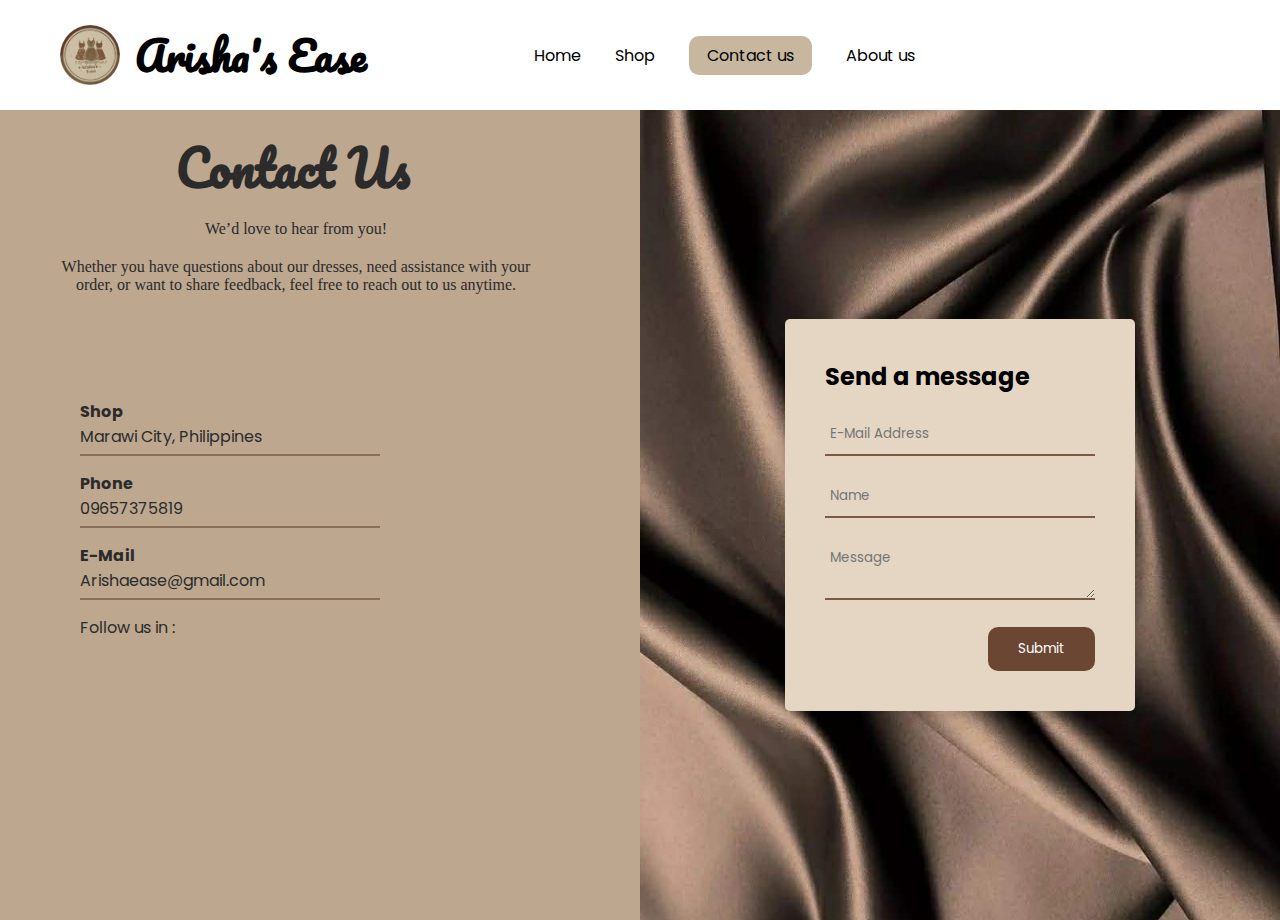
<file: contactus.html>
<!DOCTYPE html>
<html lang="en">
<head>
  <meta charset="UTF-8">
  <title> Arisha’s Ease</title>
  <link rel="stylesheet" href="style3.CSS">

  <!-- Google Fonts -->
  <link href="https://fonts.googleapis.com/css2?family=Poppins:wght@300;400;600&family=Playfair+Display&family=Pacifico&display=swap" rel="stylesheet">
</head>
<body>

<!-- NAVBAR -->
<header class="navbar">
  <div class="logo">
        <img src="logo.jpeg" >
		<h1>Arisha's Ease</h1>
    </div>

  <nav>
    <a href="index.html">Home</a>
    <a href="shop.html">Shop</a>
    <a class="active">Contact us</a>
    <a href="aboutus.html">About us</a>
  </nav>

 
</header>


<!-- CONTACT SECTION -->
<section class="contact-section">

  <!-- LEFT SIDE -->
  <div class="contact-left">
    <h1>Contact Us</h1>
    <p class="subtitle">We’d love to hear from you!</p>
    <p class="desc">
      Whether you have questions about our dresses, need assistance with your order,
      or want to share feedback, feel free to reach out to us anytime.
    </p>

    <div class="info">
      <p><strong><i class="fa-solid fa-location-dot"></i> Shop</strong>
	  <br>Marawi City, Philippines
	  </p>
      <p>
	  <strong><i class="fa-solid fa-phone"></i> Phone</strong>
	  <br>09657375819
	  </p>
      <p>
	  <strong><i class="fa-solid fa-envelope"></i> E-Mail</strong>
	  <br>Arishaease@gmail.com
	  </p>
    </div>
	

    <div class="socials">
  <p>Follow us in :</p>

  <i class="fa-brands fa-tiktok"></i>
  <i class="fa-brands fa-facebook-f"></i>
  <i class="fa-brands fa-instagram"></i>
</div>
  </div>


  <!-- RIGHT SIDE IMAGE -->
  <div class="contact-right">
    <div class="form-card">

      <h2>Send a message</h2>

      <form>
        <input type="email" placeholder="E-Mail Address" required>
        <input type="text" placeholder="Name" required>
        <textarea placeholder="Message"></textarea>

        <button type="submit">Submit</button>
      </form>

    </div>
  </div>

</section>

</body>

</html>
</file>
<file: style3.CSS>
*{
  margin:0;
  padding:0;
  box-sizing:border-box;
  font-family: 'Poppins', sans-serif;
}

body{
  background:#f5f5f5;
}

/* NAVBAR */
.navbar{
  display:flex;
  justify-content:space-between;
  align-items:center;
  padding:20px 60px;
  background:white;
}
.logo{
    display:flex;
    align-items:center;
    gap:15px;
}
.logo h1{
  font-family: 'Pacifico', cursive;
  font-size:40px;
 
}
.logo img{
    width:60px;
	height:60px;
	border-radius:100%;
	
}
nav{
	position:relative;
	right:25%;
}
.navbar nav a{
  margin:0 15px;
  text-decoration:none;
  color:black;
}

.navbar nav .active{
  background:#c8b79f;
  padding:8px 18px;
  border-radius:10px;
}

/* CONTACT SECTION */
.contact-section{
  display:flex;
  min-height:90vh;
}

/* LEFT SIDE */
.contact-left{
  width:50%;
  background:#bda78f;
  padding:80px;
  color:#2b2b2b;
}

.contact-left h1{
  font-family: 'Pacifico', cursive;
  font-size:48px;
  position:relative;
  left:20%;
  bottom:10%;
}

.subtitle{
  margin-top:10px;
  max-width:500px;
  font-family:cursive;
  text-align:center;
  position:relative;
  right:5%;
  bottom:10%;
}

.desc{
  margin:20px 0 40px;
  max-width:500px;
  font-family:cursive;
  text-align:center;
  position:relative;
  right:5%;
  bottom:10%;
}

.info p{
  margin:15px 0;
  border-bottom:2px solid #8a6f58;
  padding-bottom:5px;
  width:300px;

}
.icon i{
  font-size:20px;
  cursor:pointer;
}

.socials i{
  font-size:22px;
  margin-right:15px;
  color:#6b4632;
  transition:0.3s;
}

.socials i:hover{
  color:black;
  transform:scale(1.2);
}

/* RIGHT SIDE */
.contact-right{
  width:50%;
  background:url("contactusbg.jpeg") center/cover no-repeat;
  position:relative;
  display:flex;
  align-items:center;
  justify-content:center;
}

/* FORM CARD */
.form-card{
  background:#e5d6c3;
  padding:40px;
  width:350px;
  border-radius:5px;
  box-shadow:0 5px 20px rgba(0,0,0,0.2);
}

.form-card h2{
  margin-bottom:20px;
}

form input,
form textarea{
  width:100%;
  border:none;
  border-bottom:2px solid #7a5a45;
  background:transparent;
  padding:10px 5px;
  margin-bottom:20px;
}

.form textarea{
  height:80px;
  resize:none;
}

button{
  background:#6b4632;
  color:white;
  border:none;
  padding:12px 30px;
  border-radius:10px;
  cursor:pointer;
  float:right;
  transition: transform 0.2s ease;
}
button:hover{ 
  transform: scale(1.05);
}
</file>
